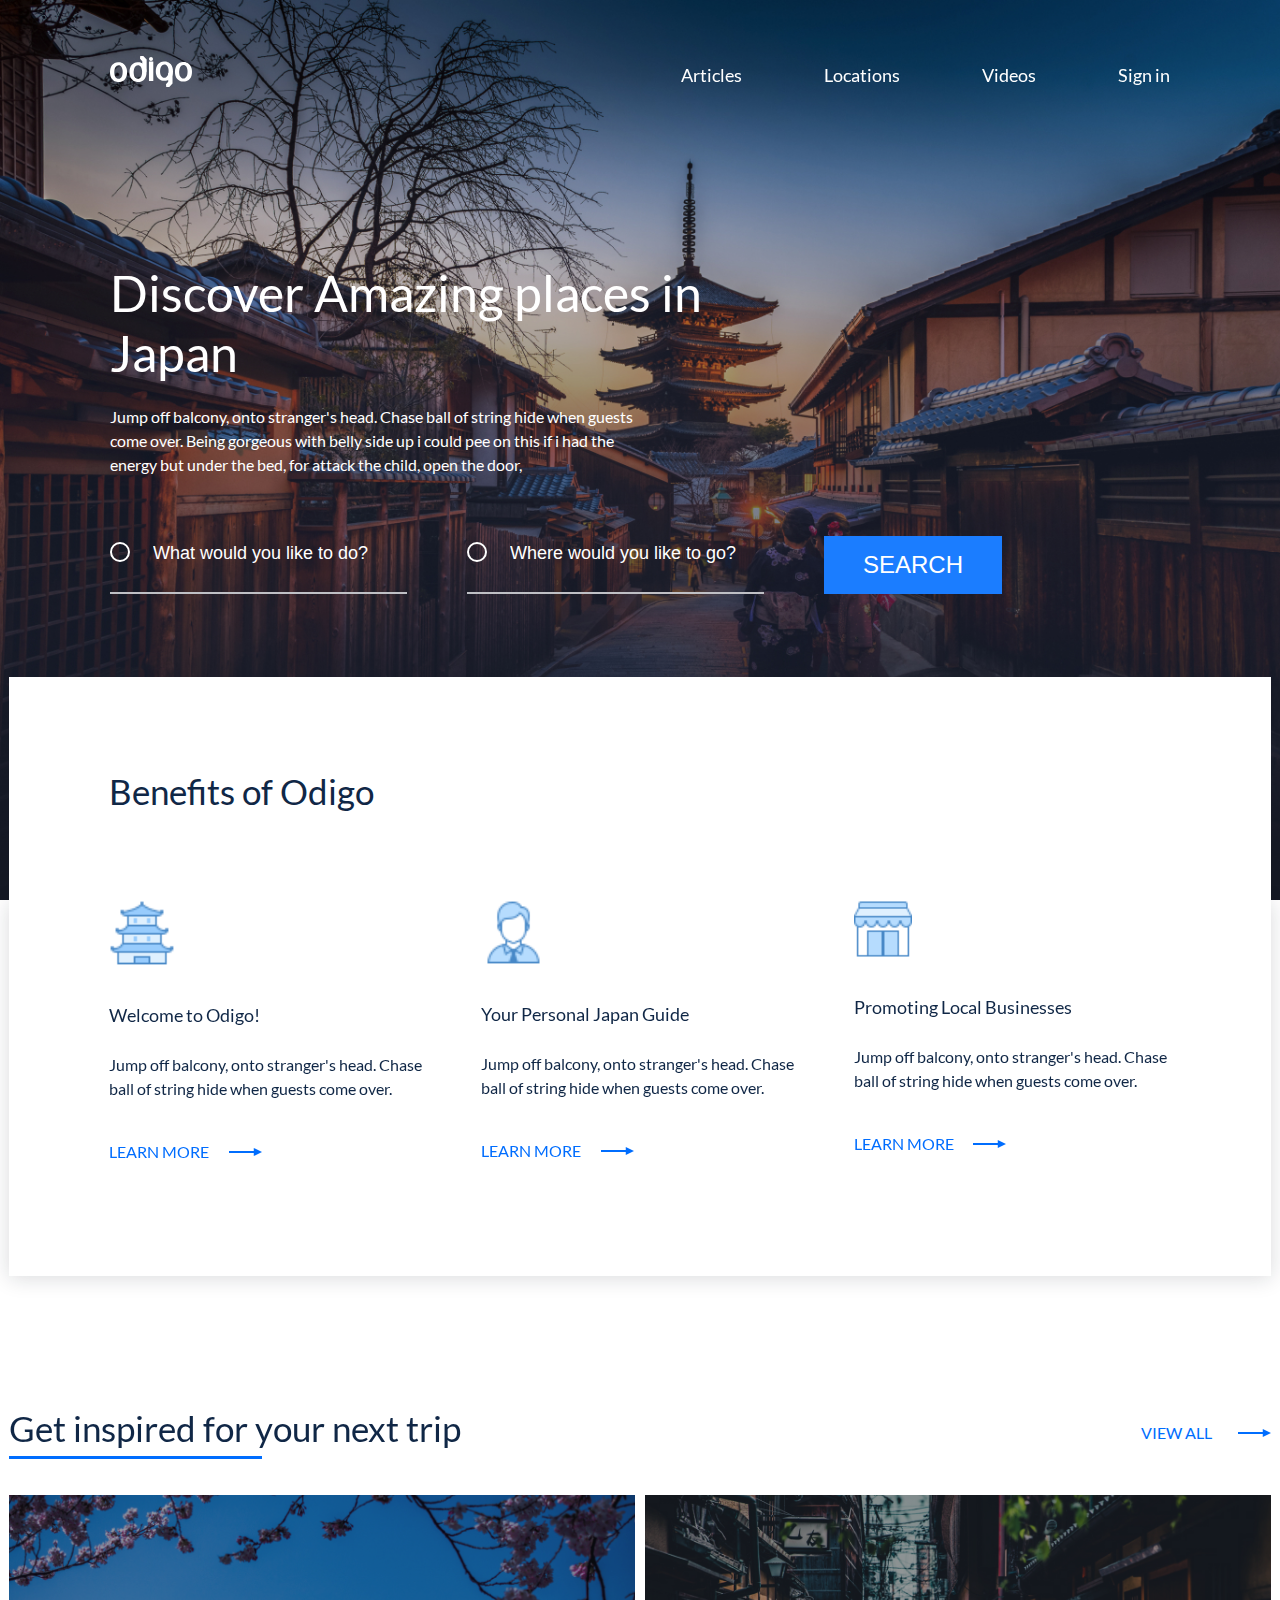
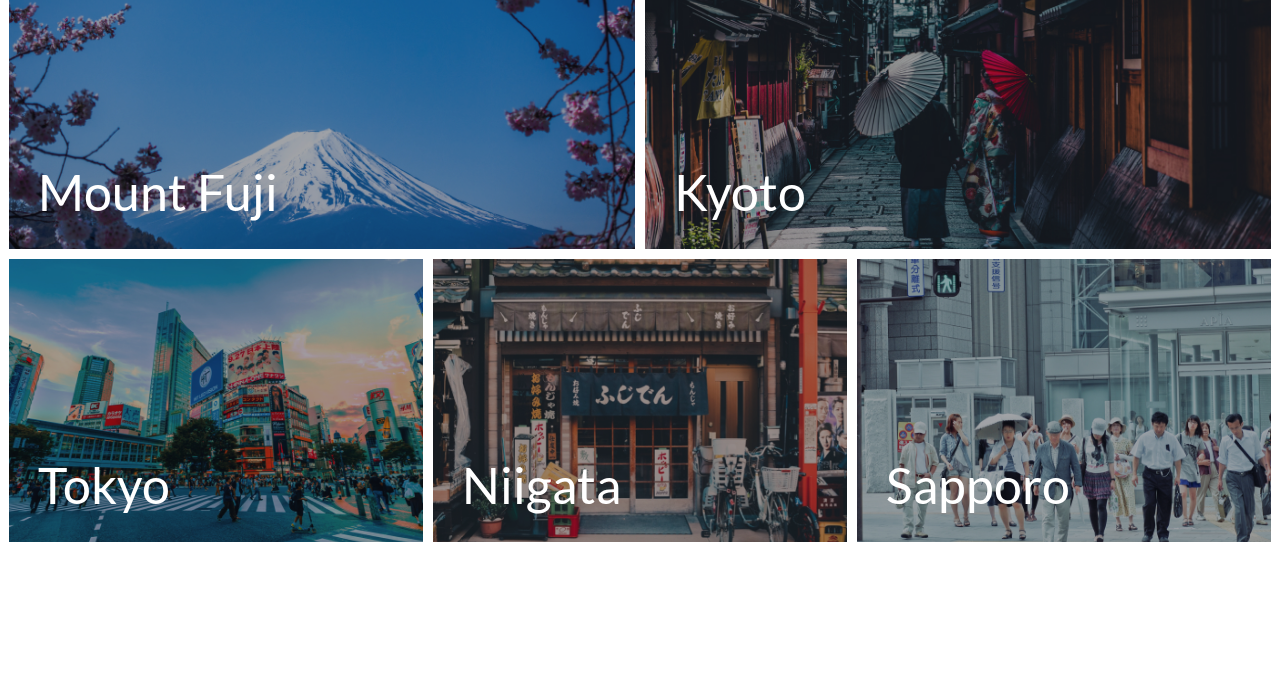
<file: Website1/index.html>
<!DOCTYPE html>
<html lang="en">
<head>
    <meta charset="UTF-8">
    <meta name="viewport" content="width=device-width, initial-scale=1.0">
    <title>Discover Amazing places in Japan</title>
    <link rel="stylesheet" href="./css/style.css">
</head>
<body>
    <header class="header">
        <div class="wrapper">
            <div class="header__wrapper">
                <div class="header__logo">
                    <a href="/" class="header__logo-link">
                        <img src="./img/svg/odigo-logo.svg" alt="Discover Amazing places in Japan" class="header__logo-pic">
                    </a>
                </div>
    
                <nav class="header__nav">
                    <ul class="header__list">
                        <li class="header__item">
                            <a href="#!" class="header__link">Articles</a>
                        </li>
                        <li class="header__item">
                            <a href="#!" class="header__link">Locations</a>
                        </li>
                        <li class="header__item">
                            <a href="#!" class="header__link">Videos</a>
                        </li>
                        <li class="header__item">
                            <a href="#!" class="header__link">Sign in</a>
                        </li>
                    </ul>
                </nav>
            </div>
        </div>
    </header>

    <main class="main">
        <section class="intro">
            <div class="wrapper">
                <h1 class="intro__title">
                    Discover Amazing places in Japan
                </h1>
                <p class="intro__subtitle">
                    Jump off balcony, onto stranger's head. Chase ball of string hide when guests come over. Being gorgeous with belly side up i could pee on this if i had the energy but under the bed, for attack the child, open the door, 
                </p>
                <form class="search-form">
                    <fieldset class="serach-form__wrap">
                        <p class="search-form__info">
                            <input type="text" name="user-like-to-do" class="search-form__field" placeholder="What would you like to do?">
                            <input type="text" name="user-like-to-do" class="search-form__field" placeholder="Where would you like to go?">
                            <button type="submit" class="search-form__submit">search</button>
                        </p>
                    </fieldset>
                </form>
            </div>
        </section>
    
        <section class="benefits">
            <div class="benefits__wrap">
                <h2 class="benefits__title">
                    Benefits of Odigo
                </h2>
                <div class="benefits__cards">
                    <div class="benefits__card">
                        <div class="benefits__card-pic">
                            <img src="./img/svg/church-ico.svg" alt="Welcome to Odigo!" class="benefits__card-thumb">
                        </div>
                        <h3 class="benefits__card-title">
                            Welcome to Odigo!
                        </h3>
                        <p class="benefits__card-desc">
                            Jump off balcony, onto stranger's head. Chase ball of string hide when guests come over.
                        </p>
                        <a href="#!" class="benefits__card-more">
                            LEARN MORE
                        </a>
                    </div>
                    <div class="benefits__card">
                        <div class="benefits__card-pic">
                            <img src="./img/svg/person-ico.svg" alt="Your Personal Japan Guide" class="benefits__card-thumb">
                        </div>
                        <h3 class="benefits__card-title">
                            Your Personal Japan Guide
                        </h3>
                        <p class="benefits__card-desc">
                            Jump off balcony, onto stranger's head. Chase ball of string hide when guests come over.
                        </p>
                        <a href="#!" class="benefits__card-more">
                            LEARN MORE
                        </a>
                    </div>
                    <div class="benefits__card">
                        <div class="benefits__card-pic">
                            <img src="./img/svg/building-ico.svg" alt="Promoting Local Businesses" class="benefits__card-thumb">
                        </div>
                        <h3 class="benefits__card-title">
                                Promoting Local Businesses
                        </h3>
                        <p class="benefits__card-desc">
                                Jump off balcony, onto stranger's head. Chase ball of string hide when guests come over.
                        </p>
                        <a href="#!" class="benefits__card-more">
                            LEARN MORE
                        </a>
                    </div>
                </div>
            </div>
        </section>

        <section class="places">
            <div class="wrapper-full">
                <div class="places__caption">
                    <h2 class="places__title section-title">
                        Get inspired for your next trip
                    </h2>
                    <a href="#!" class="places__view-all">VIEW ALL</a>
                </div>

                <div class="places__cards">

                    <figure class="places__card places__card_size_lg">
                        <img src="./img/place-1.jpg" alt="Mount Fuji" class="places__card-pic places__card-pic_size_lg">
                        <figcaption class="places__card-title">
                            Mount Fuji
                        </figcaption>
                        <a href="#!" class="places__card-link"></a>
                    </figure>
                    
                    <figure class="places__card places__card_size_lg">
                        <img src="./img/place-2.jpg" alt="Kyoto" class="places__card-pic places__card-pic_size_lg">
                        <figcaption class="places__card-title">
                            Kyoto
                        </figcaption>
                        <a href="#!" class="places__card-link"></a>
                    </figure>

                    <figure class="places__card places__card_size_sm">
                        <img src="./img/place-3.jpg" alt="Tokyo" class="places__card-pic places__card-pic_size_sm">
                        <figcaption class="places__card-title">
                            Tokyo
                        </figcaption>
                        <a href="#!" class="places__card-link"></a>
                    </figure>

                    <figure class="places__card places__card_size_sm">
                        <img src="./img/place-4.jpg" alt="Niigata" class="places__card-pic places__card-pic_size_sm">
                        <figcaption class="places__card-title">
                            Niigata
                        </figcaption>
                        <a href="#!" class="places__card-link"></a>
                    </figure>

                    <figure class="places__card places__card_size_sm">
                        <img src="./img/place-5.jpg" alt="Sapporo" class="places__card-pic places__card-pic_size_sm">
                        <figcaption class="places__card-title">
                            Sapporo
                        </figcaption>
                        <a href="#!" class="places__card-link"></a>
                    </figure>

                </div>
            </div>
        </section>
       
    </main>
</body>
</html>
</file>
<file: Website1/css/style.css>
html, body, div, span, applet, object, iframe,
h1, h2, h3, h4, h5, h6, p, blockquote, pre,
a, abbr, acronym, address, big, cite, code,
del, dfn, em, img, ins, kbd, q, s, samp,
small, strike, strong, sub, sup, tt, var,
b, u, i, center,
dl, dt, dd, ol, ul, li,
fieldset, form, label, legend,
table, caption, tbody, tfoot, thead, tr, th, td,
article, aside, canvas, details, embed,
figure, figcaption, footer, header, hgroup,
menu, nav, output, ruby, section, summary,
time, mark, audio, video {
  margin: 0;
	padding: 0;
	border: 0;
	font-size: 100%;
	font: inherit;
	vertical-align: baseline;
}

:focus {
    outline: 0;
}

article, aside, details, figcaption, figure,
footer, header, hgroup, menu, nav, section {
	display: block;
}

body {
	line-height: 1;
}

ol, ul {
	list-style: none;
}

blockquote, q {
	quotes: none;
}

blockquote:before, blockquote:after,
q:before, q:after {
	content: '';
	content: none;
}

table {
	border-collapse: collapse;
	border-spacing: 0;
}

input[type=search]::-webkit-search-cancel-button,
input[type=search]::-webkit-search-decoration,
input[type=search]::-webkit-search-results-button,
input[type=search]::-webkit-search-results-decoration {
    -webkit-appearance: none;
    -moz-appearance: none;
}

input[type=search] {
    -webkit-appearance: none;
    -moz-appearance: none;
    -webkit-box-sizing: content-box;
    -moz-box-sizing: content-box;
    box-sizing: content-box;
}

textarea {
    overflow: auto;
    vertical-align: top;
    resize: vertical;
}

audio,
canvas,
video {
    display: inline-block;
    *display: inline;
    *zoom: 1;
    max-width: 100%;
}


audio:not([controls]) {
    display: none;
    height: 0;
}


[hidden] {
    display: none;
}

html {
    font-size: 100%; 
    -webkit-text-size-adjust: 100%; 
    -ms-text-size-adjust: 100%; 
}


a:focus {
    outline: thin dotted;
}

a:active,
a:hover {
    outline: 0;
}


img {
    border: 0; 
    -ms-interpolation-mode: bicubic; 
}

figure {
    margin: 0;
}

form {
    margin: 0;
}


fieldset {
    border: 1px solid #c0c0c0;
    margin: 0 2px;
    padding: 0.35em 0.625em 0.75em;
}

legend {
    border: 0; 
    padding: 0;
    white-space: normal; 
    *margin-left: -7px; 
}

button,
input,
select,
textarea {
    font-size: 100%; 
    margin: 0; 
    vertical-align: baseline; 
    *vertical-align: middle; 
}

button,
input {
    line-height: normal;
}

button,
select {
    text-transform: none;
}

button,
html input[type="button"], 
input[type="reset"],
input[type="submit"] {
    -webkit-appearance: button; 
    cursor: pointer; 
    *overflow: visible;  
}

button[disabled],
html input[disabled] {
    cursor: default;
}

input[type="checkbox"],
input[type="radio"] {
    box-sizing: border-box; 
    padding: 0; 
    *height: 13px; 
    *width: 13px; 
}

input[type="search"] {
    -webkit-appearance: textfield; 
    -moz-box-sizing: content-box;
    -webkit-box-sizing: content-box;
    box-sizing: content-box;
}

input[type="search"]::-webkit-search-cancel-button,
input[type="search"]::-webkit-search-decoration {
    -webkit-appearance: none;
}

button::-moz-focus-inner,
input::-moz-focus-inner {
    border: 0;
    padding: 0;
}

textarea {
    overflow: auto; 
    vertical-align: top; 
}

table {
    border-collapse: collapse;
    border-spacing: 0;
}

html,
button,
input,
select,
textarea {
    color: #222;
}


::-moz-selection {
    background: #b3d4fc;
    text-shadow: none;
}

::selection {
    background: #b3d4fc;
    text-shadow: none;
}

img {
    vertical-align: middle;
}

fieldset {
    border: 0;
    margin: 0;
    padding: 0;
}

textarea {
    resize: vertical;
}

.chromeframe {
    margin: 0.2em 0;
    background: #ccc;
    color: #000;
    padding: 0.2em 0;
}
@font-face {
    font-family: 'Lato';
    font-style: normal;
    font-weight: 400;
    src: local('Lato Regular'), local('Lato-Regular'),
         url('../fonts/lato-v15-latin-regular.woff2') format('woff2'),
         url('../fonts/lato-v15-latin-regular.woff') format('woff');
  }

  @font-face {
    font-family: 'Lato';
    font-style: normal;
    font-weight: 700;
    src: local('Lato Bold'), local('Lato-Bold'),
         url('../fonts/lato-v15-latin-700.woff2') format('woff2'), 
         url('../fonts/lato-v15-latin-700.woff') format('woff'); 
  }

    @font-face {
    font-family: 'Lato';
    font-style: normal;
    font-weight: 900;
    src: local('Lato Black'), local('Lato-Black'),
         url('../fonts/lato-v15-latin-900.woff2') format('woff2'), 
         url('../fonts/lato-v15-latin-900.woff') format('woff'); 
  }
html{
    box-sizing: border-box;
}
*, *::before, *::after{
    box-sizing: inherit;
}

body{
    font-family: 'Lato';
    font-style: normal;
    font-size: 16px;
    line-height: 1.2;
    font-weight: normal;
    color: #102746;
}

img{
    max-width: 100%;
    height: auto;
}

.wrapper{
    max-width: 1060px;
    margin: 0 auto;
}

.wrapper-full{
    max-width: 1262px;
    margin: 0 auto;
}

.section-title{
    font-weight: 500;
    font-size: 35px;
    line-height: 42px;
    position: relative;
    padding-bottom: 10px;
}

.section-title::after{
    display: block;
    content: '';
    width: 253px;
    height: 3px;
    background-color: #006DFE;
    position: absolute;
    bottom: 0;
    left: 0;
}

.header{
    position: fixed;
    top: 0;
    left: 0;
    width: 100%;
}
.header__wrapper{
    display: flex;
    flex-wrap: wrap;
    align-items: flex-end;
    justify-content: space-between;
    padding-top: 56px;
}
.header__list{
    display: flex;
    flex-wrap: wrap;
}
.header__item{
    margin-right: 82px;
}
.header__item:last-child{
    margin-right: 0;
}
.header__link{
    font-size: 18px;
    line-height: 24px;
    color: white;
    text-decoration: none;
}
.header__link:hover, .header__link:focus, .header__link:active{
    opacity: .75;
}

.intro{
    min-height: 100vh;
    background: url(../img/intro-bg.jpg) no-repeat center;
    background-size: cover;
    padding-top: 263px;
    padding-bottom: 223px;
}

.intro__title{
    max-width: 619px;
    font-weight: 500;
    font-size: 50px;
    line-height: 60px;
    color: white;
    margin-bottom: 22px;
}

.intro__subtitle{
    max-width: 546px;
    color: white;
    font-size: 16px;
    line-height: 24px;
    margin-bottom: 59px;
}

.search-form__info{
    display: flex;
    flex-wrap: wrap;
}

.search-form__field{
    width: 297px;
    background: transparent url(../img/svg/circle-ico.svg) no-repeat left 6px;
    background-size: 20px;
    border: 0;
    border-bottom: 2px solid #BFC0C5;
    margin-right: 60px;
    padding-left: 43px;
    padding-bottom: 22px;
    font-weight: 500;
    font-size: 18px;
    color: #fff;
}

.search-form__field::placeholder{
    font-weight: 500;
    font-size: 18px;
    color: #fff;
}

.search-form__submit{
    padding: 15px 39px;
    text-transform: uppercase;
    font-weight: 500;
    font-size: 24px;
    color: white;
    background: #1B7DFF;
    border: 0;
}

.search-form__submit:hover, .search-form__submit:focus, .search-form__submit:active{
    background: #0e66da;
}

.benefits{
    margin-bottom: 131px;
}

.benefits__wrap{
    max-width: 1262px;
    background-color: #fff;
    margin: 0 auto;
    box-shadow: 0px 2px 20px rgba(21, 24, 36, 0.15993);
    position: relative;
}

.benefits__title{
    width: 100%;
    font-weight: 500;
    font-size: 35px;
    line-height: 42px;
    padding: 93px 100px 88px 100px;
    position: absolute;
    top: 0;
    left: 0;
    transform: translateY(-100%);
    background-color: #fff;
}

.benefits__cards{
    display: grid;
    grid-template-columns: repeat(3, 1fr);
    grid-column-gap: 55px;
    padding: 0 100px;
}

.benefits__card{
    grid-column: span 1;
    margin-bottom: 112px;
}

.benefits__card-pic{
    max-width: 66px;
    margin-bottom: 37px;
}
.benefits__card-thumb{
    display: block;
}

.benefits__card-title{
    font-weight: 500;
    font-size: 18px;
    line-height: 24px;
    margin-bottom: 26px;
}

.benefits__card-desc{
    font-size: 16px;
    line-height: 24px;
    margin-bottom: 39px;
}

.benefits__card-more{
    display: inline-block;
    padding-right: 59px;
    font-size: 16px;
    line-height: 24px;
    color: #006DFE;
    text-decoration: none;
    background: url(../img/svg/arrow-right-ico.svg) no-repeat 95% center;
    transition: .2s all;
}

.benefits__card-more:hover, .benefits__card-more:focus{
    background: url(../img/svg/arrow-right-ico.svg) no-repeat right center;
}

.places{
    margin-bottom: 131px;
}

.places__caption{
    display: flex;
    flex-wrap: wrap;
    align-items: center;
    justify-content: space-between;
    margin-bottom: 36px;
}

.places__title{
    margin-right: 15px;
}

.places__view-all{
    font-size: 16px;
    color: #006DFE;
    text-decoration: none;
    padding-right: 59px;
    background: url(../img/svg/arrow-right-ico.svg) no-repeat right center;
}

.places__view-all:hover, .places__view-all:focus{
    opacity: .65;
}

.places__cards{
    display: grid;
    grid-template-columns: repeat(6, 1fr);
    grid-gap: 10px;
}

.places__card{
    position: relative;
    overflow: hidden;
}

.places__card::after{
    display: block;
    content: '';
    width: 100%;
    height: 100%;
    background-color: rgba(21, 24, 36, 0.4);
    position: absolute;
    top: 0;
    left: 0;
    z-index: 2;
}

.places__card:hover .places__card-pic{
    transform: scale(1.05);
}

.places__card-title{
    font-size: 50px;
    line-height: 60px;
    color: white;
    position: absolute;
    bottom: 27px;
    left: 29px;
    z-index: 3;
}

.places__card_size_lg{
    grid-column: span 3;
}

.places__card_size_sm{
    grid-column: span 2;
}

.places__card-pic{
    width: 100%;
    transition: .15s all;
}

.places__card-pic_size_lg{
    height: 354px;
    object-fit: cover;
}

.places__card-pic_size_sm{
    height: 283px;
    object-fit: cover;
}

.places__card-link{
    position: absolute;
    top: 0;
    left: 0;
    width: 100%;
    height: 100%;
    z-index: 4;
}
</file>
